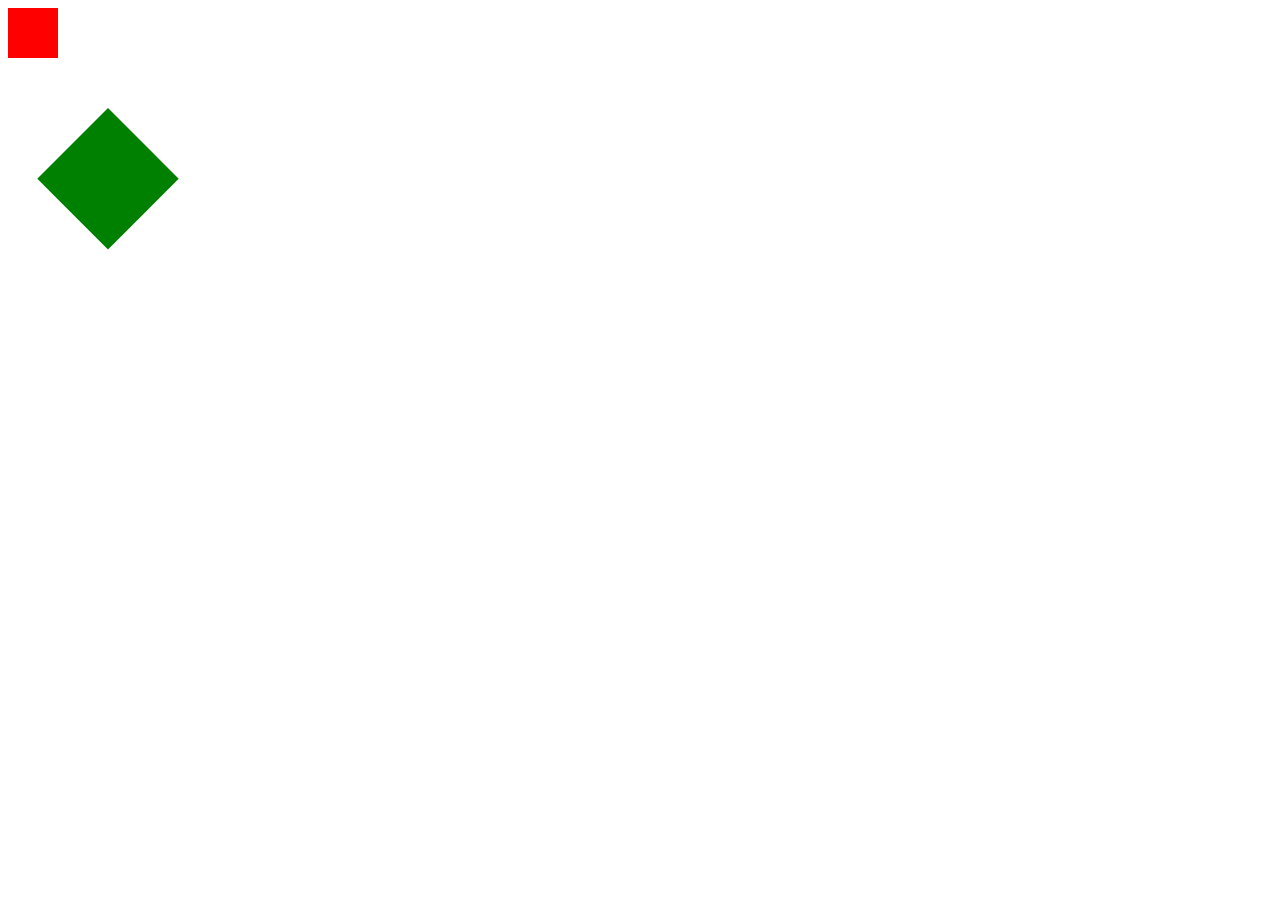
<file: canvas-1-绘制基本图形/index.html>
<!doctype html>
<html lang="en">
<head>
    <meta charset="UTF-8">
    <meta name="viewport"
          content="width=device-width, user-scalable=no, initial-scale=1.0, maximum-scale=1.0, minimum-scale=1.0">
    <meta http-equiv="X-UA-Compatible" content="ie=edge">
    <title>Canvas</title>
</head>
<body>
<canvas id="mycanvas" width="800" height="800">
    您的浏览器不支持canvas！
</canvas>
<script src="main.js" type="text/javascript"></script>
</body>
</html>
</file>
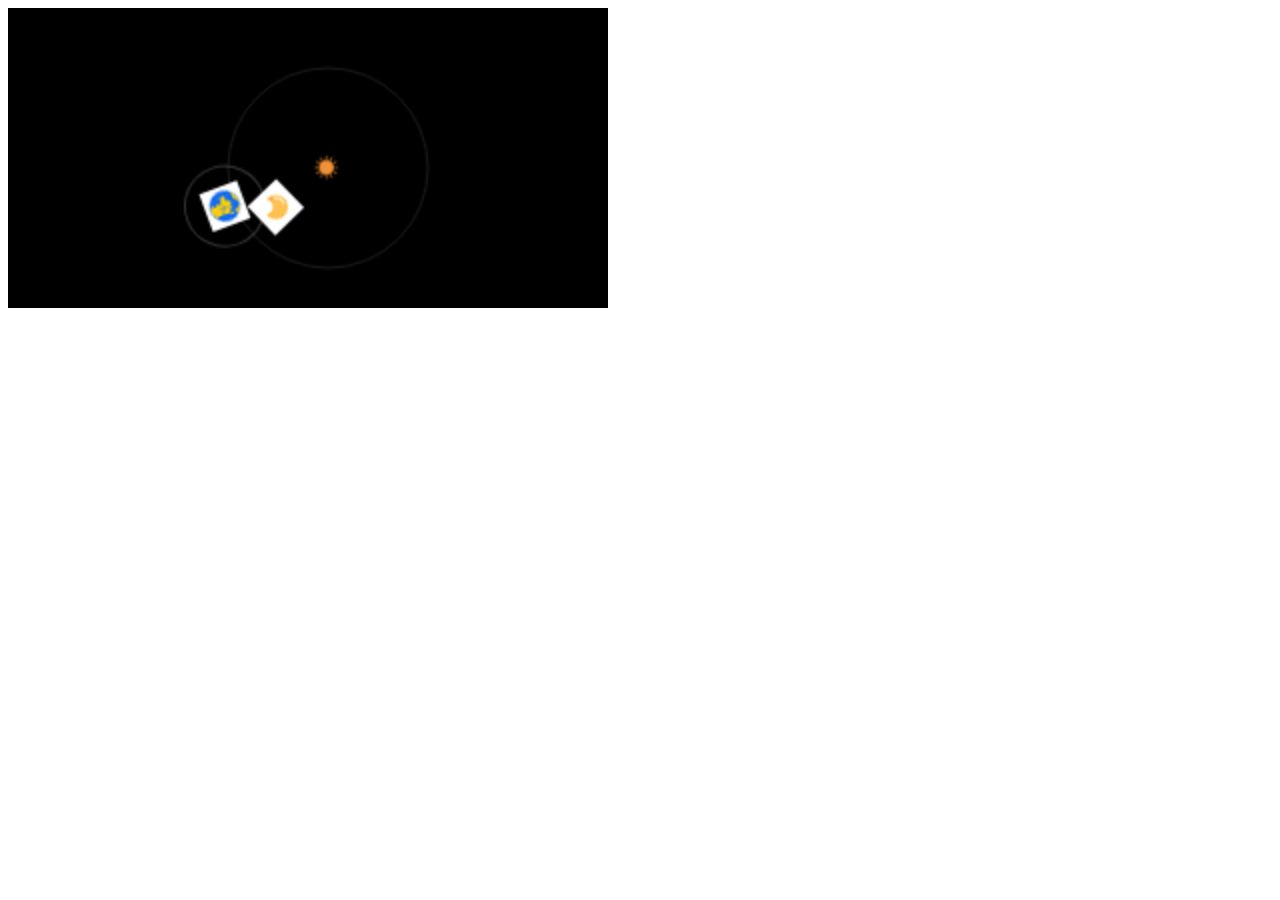
<file: canvas-2-高级动画/Sun/index.html>
<!doctype html>
<html lang="en">
<head>
    <meta charset="UTF-8">
    <meta name="viewport"
          content="width=device-width, user-scalable=no, initial-scale=1.0, maximum-scale=1.0, minimum-scale=1.0">
    <meta http-equiv="X-UA-Compatible" content="ie=edge">
    <title>Document</title>
</head>
<body>
<canvas id="solar" style="width: 600px; height: 300px; background: #000;"></canvas>
<script src="main.js"></script>
</body>
</html>
</file>
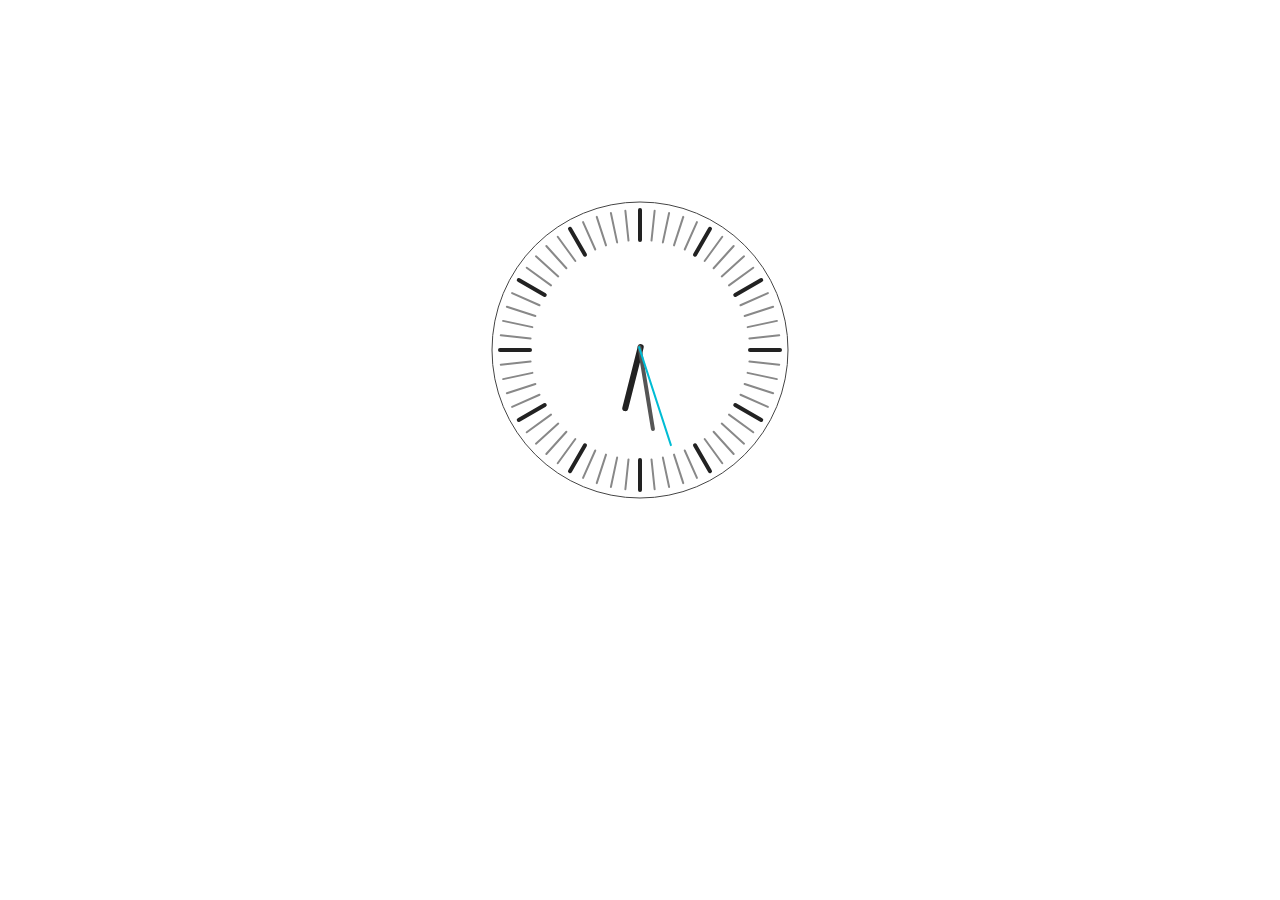
<file: canvas-2-高级动画/Timer/index.html>
<!DOCTYPE html>
<html lang="en">
<head>
    <meta charset="UTF-8">
    <link rel="stylesheet" href="main.css">
    <title>Title</title>
</head>
<body>
<canvas id="canvas" width="300" height="300"></canvas>
<script src="main.js"></script>
</body>
</html>
</file>
<file: canvas-2-高级动画/Timer/main.css>
body {
    padding: 0;
    margin: 0;
    background-color: rgba(255, 255, 255, 0.1)
}

canvas {
    display: block;
    margin: 200px auto;
}
</file>
